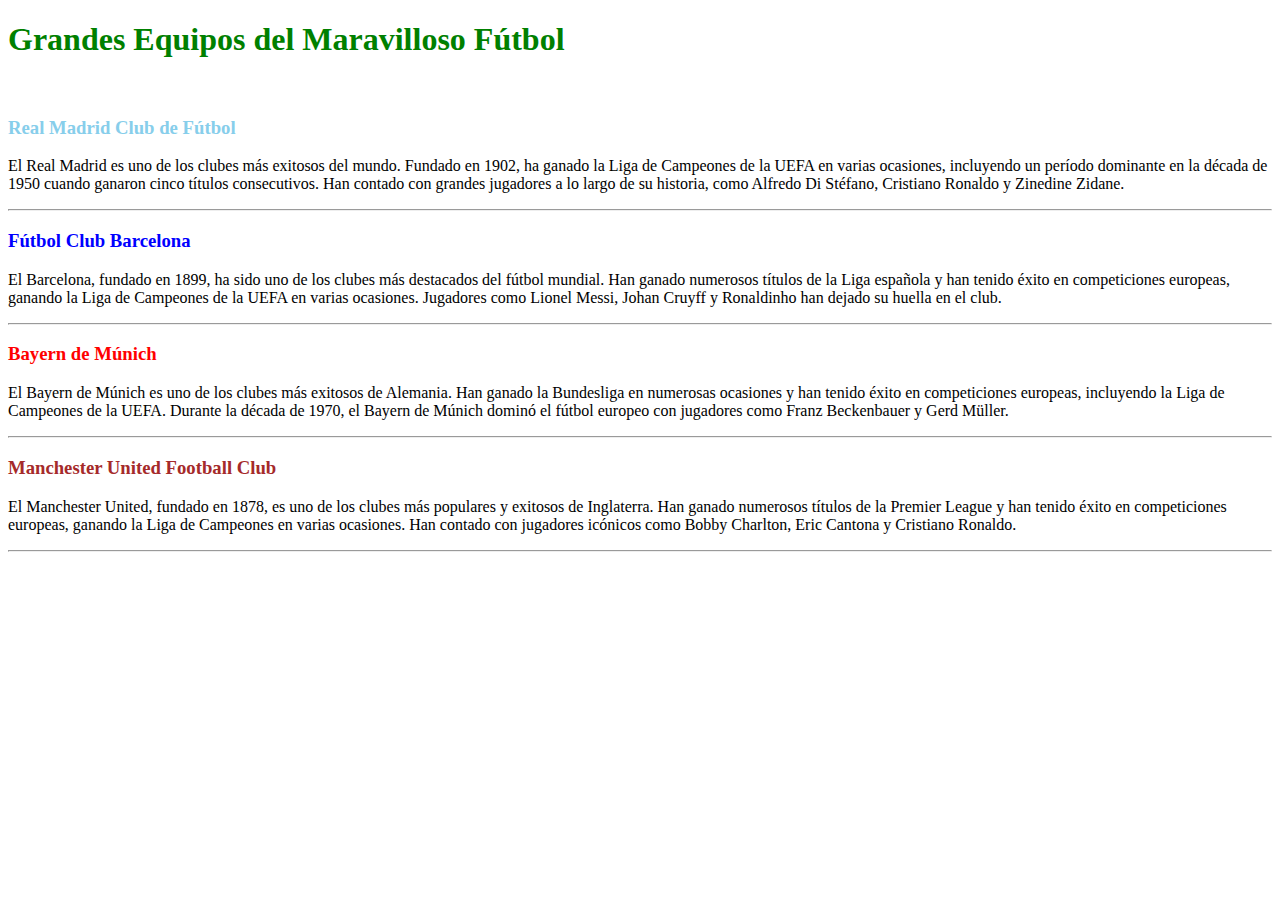
<file: index.html>
<!DOCTYPE html>
<html>
<head>
    <title>Mundo Fútbol - Grandes Equipos</title>
</head> 
<body>
    <h1 style="color: green;">Grandes Equipos del Maravilloso Fútbol</h1>
    <br>
    <section>
        
        <div>
            <h3 style="color: skyblue">Real Madrid Club de Fútbol</h3>
            <p>El Real Madrid es uno de los clubes más exitosos del mundo. Fundado en 1902, 
                ha ganado la Liga de Campeones de la UEFA en varias ocasiones, incluyendo un
                período dominante en la década de 1950 cuando ganaron cinco títulos consecutivos. 
                Han contado con grandes jugadores a lo largo de su historia, como Alfredo Di Stéfano, 
                Cristiano Ronaldo y Zinedine Zidane.
            </p>
                <hr>
        </div>

        <div>
            <h3 style="color: blue;">Fútbol Club Barcelona</h3>
            <p>El Barcelona, fundado en 1899, ha sido uno de los clubes más destacados del fútbol mundial. 
               Han ganado numerosos títulos de la Liga española y han tenido éxito en competiciones europeas, 
               ganando la Liga de Campeones de la UEFA en varias ocasiones. Jugadores como Lionel Messi, 
               Johan Cruyff y Ronaldinho han dejado su huella en el club.
            </p>
               <hr>
        </div>
        
        <div>
            <h3 style="color: red">Bayern de Múnich</h3>
            <p>El Bayern de Múnich es uno de los clubes más exitosos de Alemania. Han ganado la Bundesliga 
                en numerosas ocasiones y han tenido éxito en competiciones europeas, incluyendo la Liga de Campeones de la UEFA. 
                Durante la década de 1970, el Bayern de Múnich dominó el fútbol europeo con jugadores como Franz Beckenbauer 
                y Gerd Müller.
            </p>
               <hr>
        </div>

        <div>
            <h3 style="color: brown;">Manchester United Football Club</h3>
            <p>
                El Manchester United, fundado en 1878, es uno de los clubes más populares y exitosos de Inglaterra. 
                Han ganado numerosos títulos de la Premier League y han tenido éxito en competiciones europeas, ganando la 
                Liga de Campeones en varias ocasiones. Han contado con jugadores icónicos como Bobby Charlton, Eric Cantona 
                y Cristiano Ronaldo.
            </p>
                <hr>
        </div>

    </section>
</body>

</html>
</file>
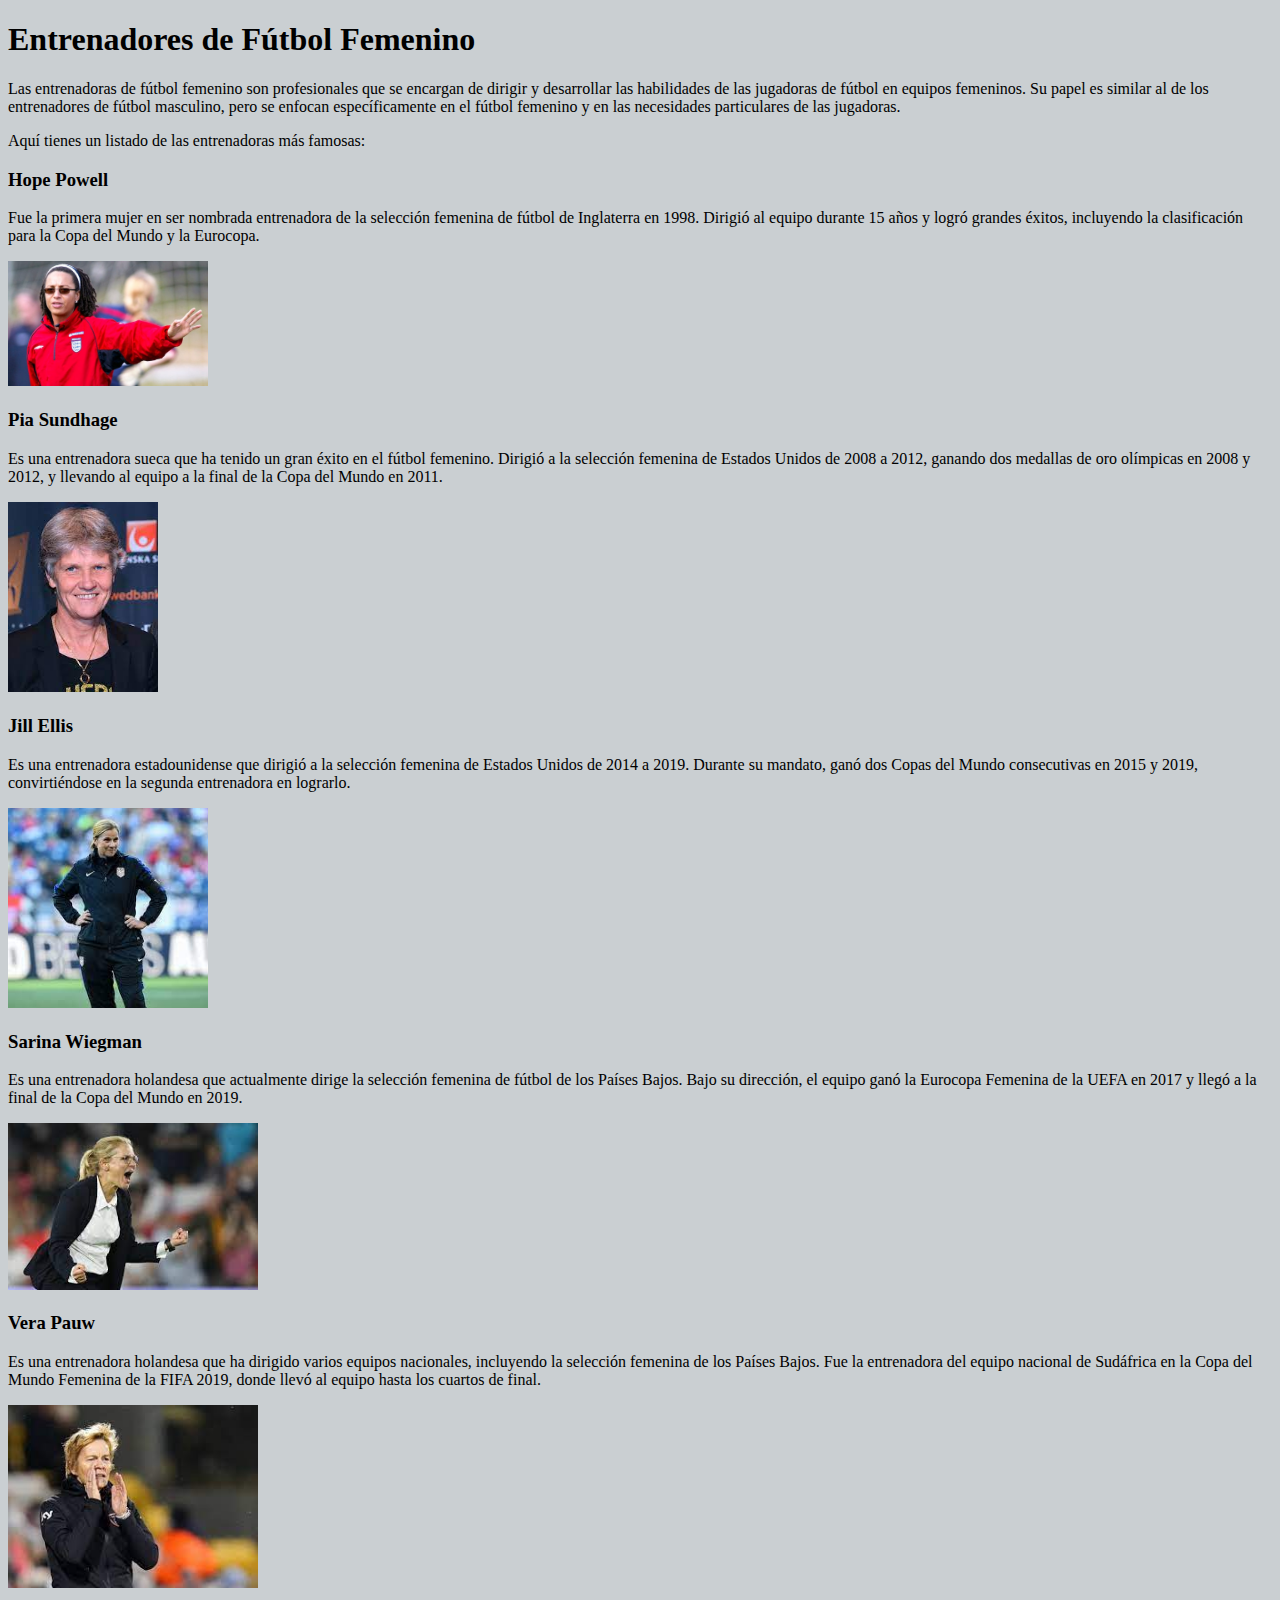
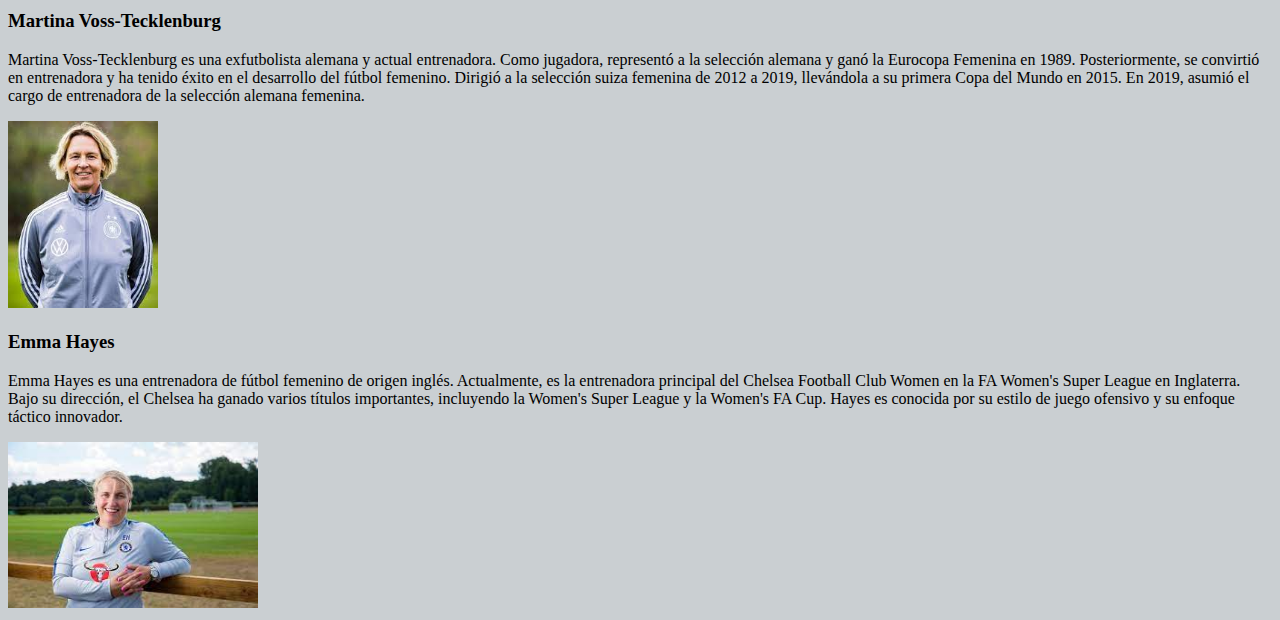
<file: HTMLD/index.html>
<!DOCTYPE html>
<html lang="en">
<head>
    <meta charset="UTF-8">
    <meta http-equiv="X-UA-Compatible" content="IE=edge">
    <meta name="viewport" content="width=device-width, initial-scale=1.0">
    <title>Entrenadores Futbol Femenino</title>
    <style>
        body {
            background-color: #CACFD2; 
        }
    </style>
</head>
<body>
    <div>
        <h1>Entrenadores de Fútbol Femenino</h1>
        <p>Las entrenadoras de fútbol femenino son profesionales que se encargan de dirigir y desarrollar las habilidades de las jugadoras de fútbol en equipos femeninos. Su papel es similar al de los entrenadores de fútbol masculino, pero se enfocan específicamente en el fútbol femenino y en las necesidades particulares de las jugadoras.</p>
        <p>Aquí tienes un listado de las entrenadoras más famosas:</p>
    </div>
    <div>
        <h3>Hope Powell</h3>
        <p>Fue la primera mujer en ser nombrada entrenadora de la selección femenina de fútbol de Inglaterra en 1998. Dirigió al equipo durante 15 años y logró grandes éxitos, incluyendo la clasificación para la Copa del Mundo y la Eurocopa.</p>
        <img src="Images/Hope Powell.jpg" width="200"/>
    </div>
    <div>
        <h3>Pia Sundhage</h3>
        <p>Es una entrenadora sueca que ha tenido un gran éxito en el fútbol femenino. Dirigió a la selección femenina de Estados Unidos de 2008 a 2012, ganando dos medallas de oro olímpicas en 2008 y 2012, y llevando al equipo a la final de la Copa del Mundo en 2011.</p>
        <img src="Images/Pia Sundhage.jpg" width="150"/>
    </div>
    <div>
        <h3>Jill Ellis</h3>
        <p>Es una entrenadora estadounidense que dirigió a la selección femenina de Estados Unidos de 2014 a 2019. Durante su mandato, ganó dos Copas del Mundo consecutivas en 2015 y 2019, convirtiéndose en la segunda entrenadora en lograrlo.</p>
        <img src="Images/Jill Ellis.jpg" width="200"/>
    </div>
    <div>
        <h3>Sarina Wiegman</h3>
        <p>Es una entrenadora holandesa que actualmente dirige la selección femenina de fútbol de los Países Bajos. Bajo su dirección, el equipo ganó la Eurocopa Femenina de la UEFA en 2017 y llegó a la final de la Copa del Mundo en 2019.</p>
        <img src="Images/Sarina Wiegman.jpg" width="250"/>
    </div>
    <div>
        <h3>Vera Pauw</h3>
        <p>Es una entrenadora holandesa que ha dirigido varios equipos nacionales, incluyendo la selección femenina de los Países Bajos. Fue la entrenadora del equipo nacional de Sudáfrica en la Copa del Mundo Femenina de la FIFA 2019, donde llevó al equipo hasta los cuartos de final.</p>
        <img src="Images/Vera Pauw.jpg" width="250"/>
    </div>
    <div>
        <h3>Martina Voss-Tecklenburg</h3>
        <p> Martina Voss-Tecklenburg es una exfutbolista alemana y actual entrenadora. Como jugadora, representó a la selección alemana y ganó la Eurocopa Femenina en 1989. Posteriormente, se convirtió en entrenadora y ha tenido éxito en el desarrollo del fútbol femenino. Dirigió a la selección suiza femenina de 2012 a 2019, llevándola a su primera Copa del Mundo en 2015. En 2019, asumió el cargo de entrenadora de la selección alemana femenina.</p>
        <img src="Images/Martina Voss-Tecklenburg.jpg" width="150"/>
    </div>
    <div>
        <h3>Emma Hayes</h3>
        <p>Emma Hayes es una entrenadora de fútbol femenino de origen inglés. Actualmente, es la entrenadora principal del Chelsea Football Club Women en la FA Women's Super League en Inglaterra. Bajo su dirección, el Chelsea ha ganado varios títulos importantes, incluyendo la Women's Super League y la Women's FA Cup. Hayes es conocida por su estilo de juego ofensivo y su enfoque táctico innovador.</p>
        <img src="Images/Emma Hayes.jpg" width="250"/>
    </div>
</body>
</html>
</file>
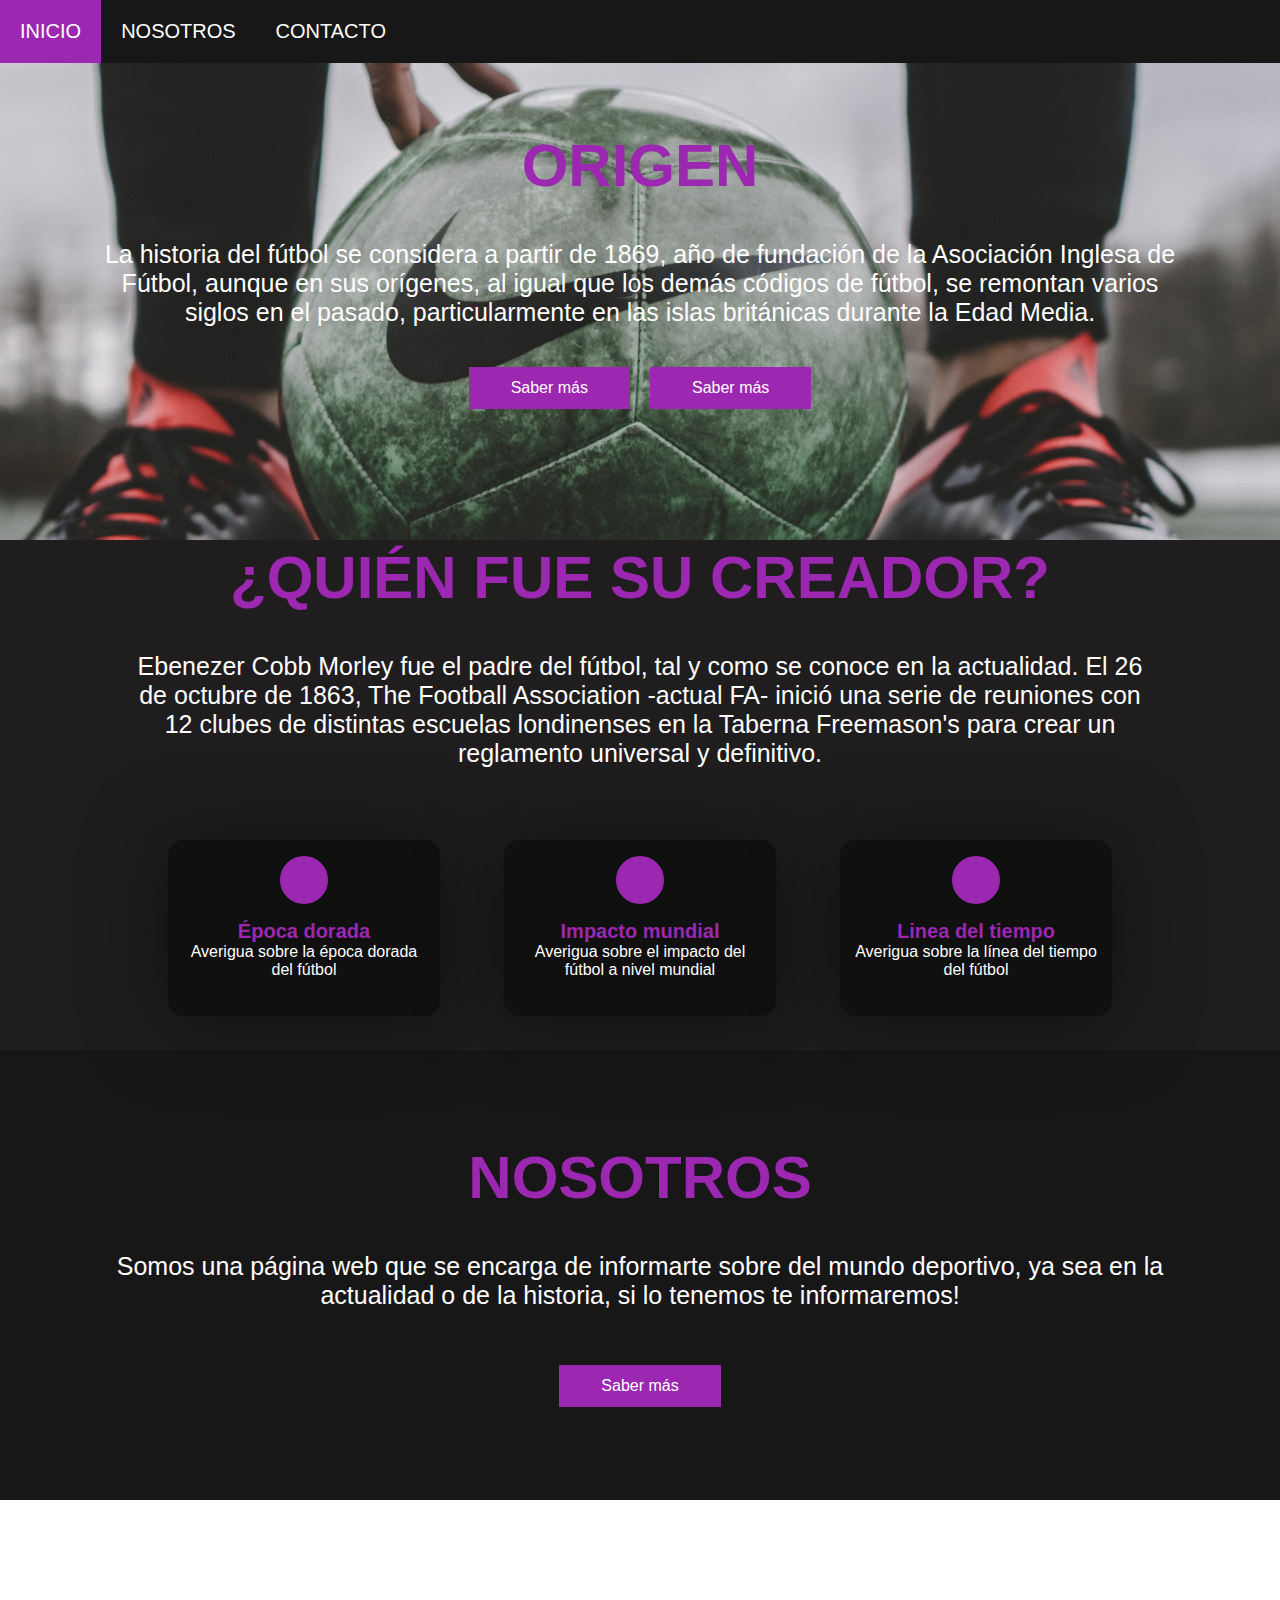
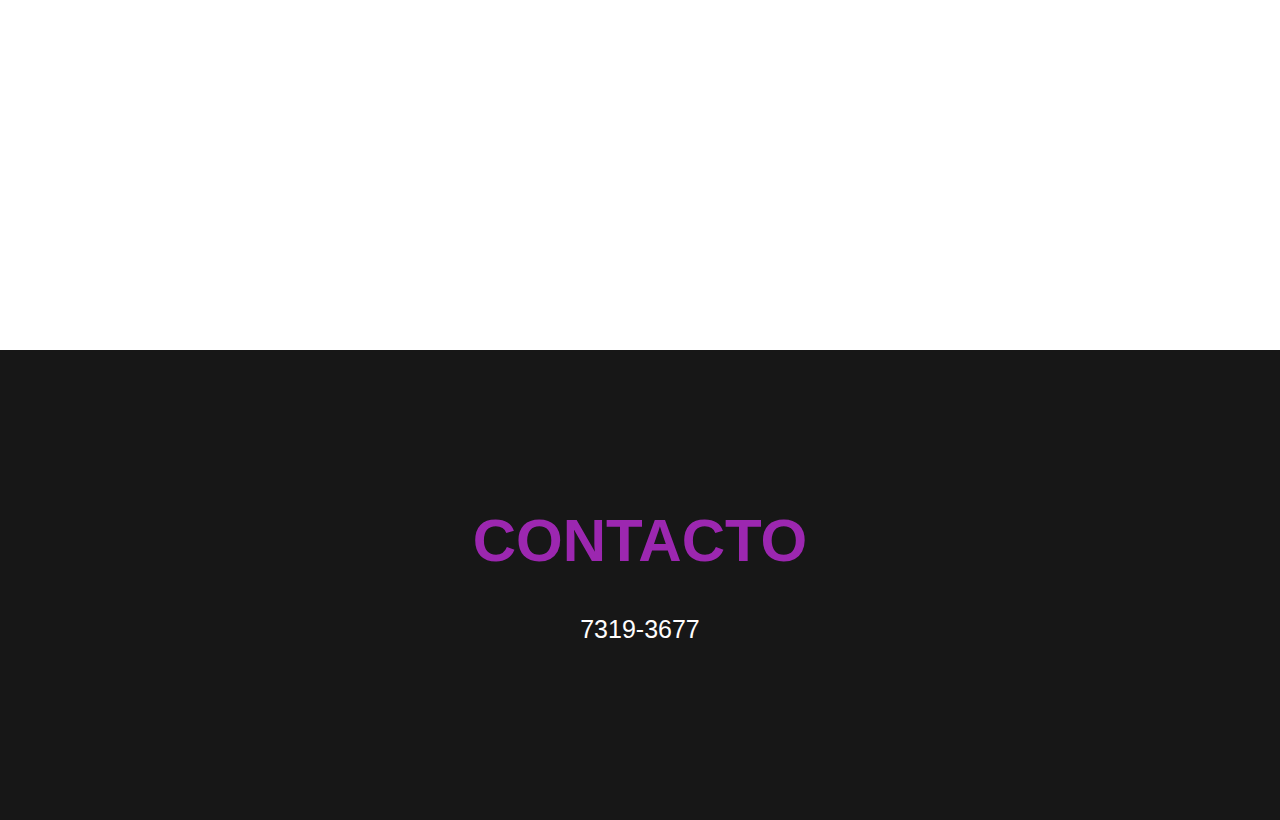
<file: Plopez_2019280/index.html>
<!DOCTYPE html>
<html lang="en">
<head>
    <meta charset="UTF-8">
    <meta http-equiv="X-UA-Compatible" content="IE=edge">
    <meta name="viewport" content="width=device-width, initial-scale=1.0">
    <link rel="stylesheet" href="https://cdnjs.cloudflare.com/ajax/libs/font-awesome/5.15.1/css/all.min.css">
    <link rel="stylesheet" href="style.css">
    <title>Historia sobre el fútbol masculino</title>

</head>
<body>
        
    <div class="head">
        <nav class="navbar">
            <a href="#">Inicio</a>
            <a href="#">Nosotros</a>
            <a href="#">Contacto</a>
        </nav>

    </div>

    <header class="content header">
        <h2 class="title">Origen</h2>
        <p>
            La historia del fútbol se considera a partir de 1869,
            año de fundación de la Asociación Inglesa de Fútbol,
            aunque en sus orígenes, al igual que los demás códigos de 
            fútbol, se remontan varios siglos en el pasado, particularmente
            en las islas británicas durante la Edad Media.
        </p>

        <div class="btn-home">
            <a href="#" class="btn">Saber más</a>
            <a href="#" class="btn">Saber más</a>
        </div>
    </header>

    <section class="content sau">

        <h2 class="title">¿Quién fue su creador?</h2>
        <p>
            Ebenezer Cobb Morley fue el padre del fútbol, tal y como
            se conoce en la actualidad. El 26 de octubre de 1863, The Football
            Association -actual FA- inició una serie de reuniones con 12 clubes
            de distintas escuelas londinenses en la Taberna Freemason's para 
            crear un reglamento universal y definitivo. 
        </p>
        
        <div class="box-container">

            <div class="box">
                <i class="fab fa-circle"></i>
                <h3>Época dorada</h3>
                <p>Averigua sobre la época dorada del fútbol</p>
            </div>
            <div class="box">
                <i class="fab fa-circle"></i>
                <h3>Impacto mundial</h3>
                <p>Averigua sobre el impacto del fútbol a nivel mundial</p>
            </div>
            <div class="box">
                <i class="fab fa-circle"></i>
                <h3>Linea del tiempo</h3>
                <p>Averigua sobre la línea del tiempo del fútbol</p>
            </div>

        </div>

    </section>

    <section class="content about">

        <h2 class="title">Nosotros</h2>
        <p>Somos una página web que se encarga de informarte sobre del mundo deportivo,
            ya sea en la actualidad o de la historia, si lo tenemos te informaremos!
        </p>

        <a href="#" class="btn">Saber más</a>

    </section>

    <section class="content price">

        <article class="contain">
            <h2 class="title"></h2>

            

        </article>

    </section>

    <section class="content contact">
        <h2 class="title">Contacto</h2>
        <p>7319-3677</p>
    </section>
    
</body>
</html>
</file>
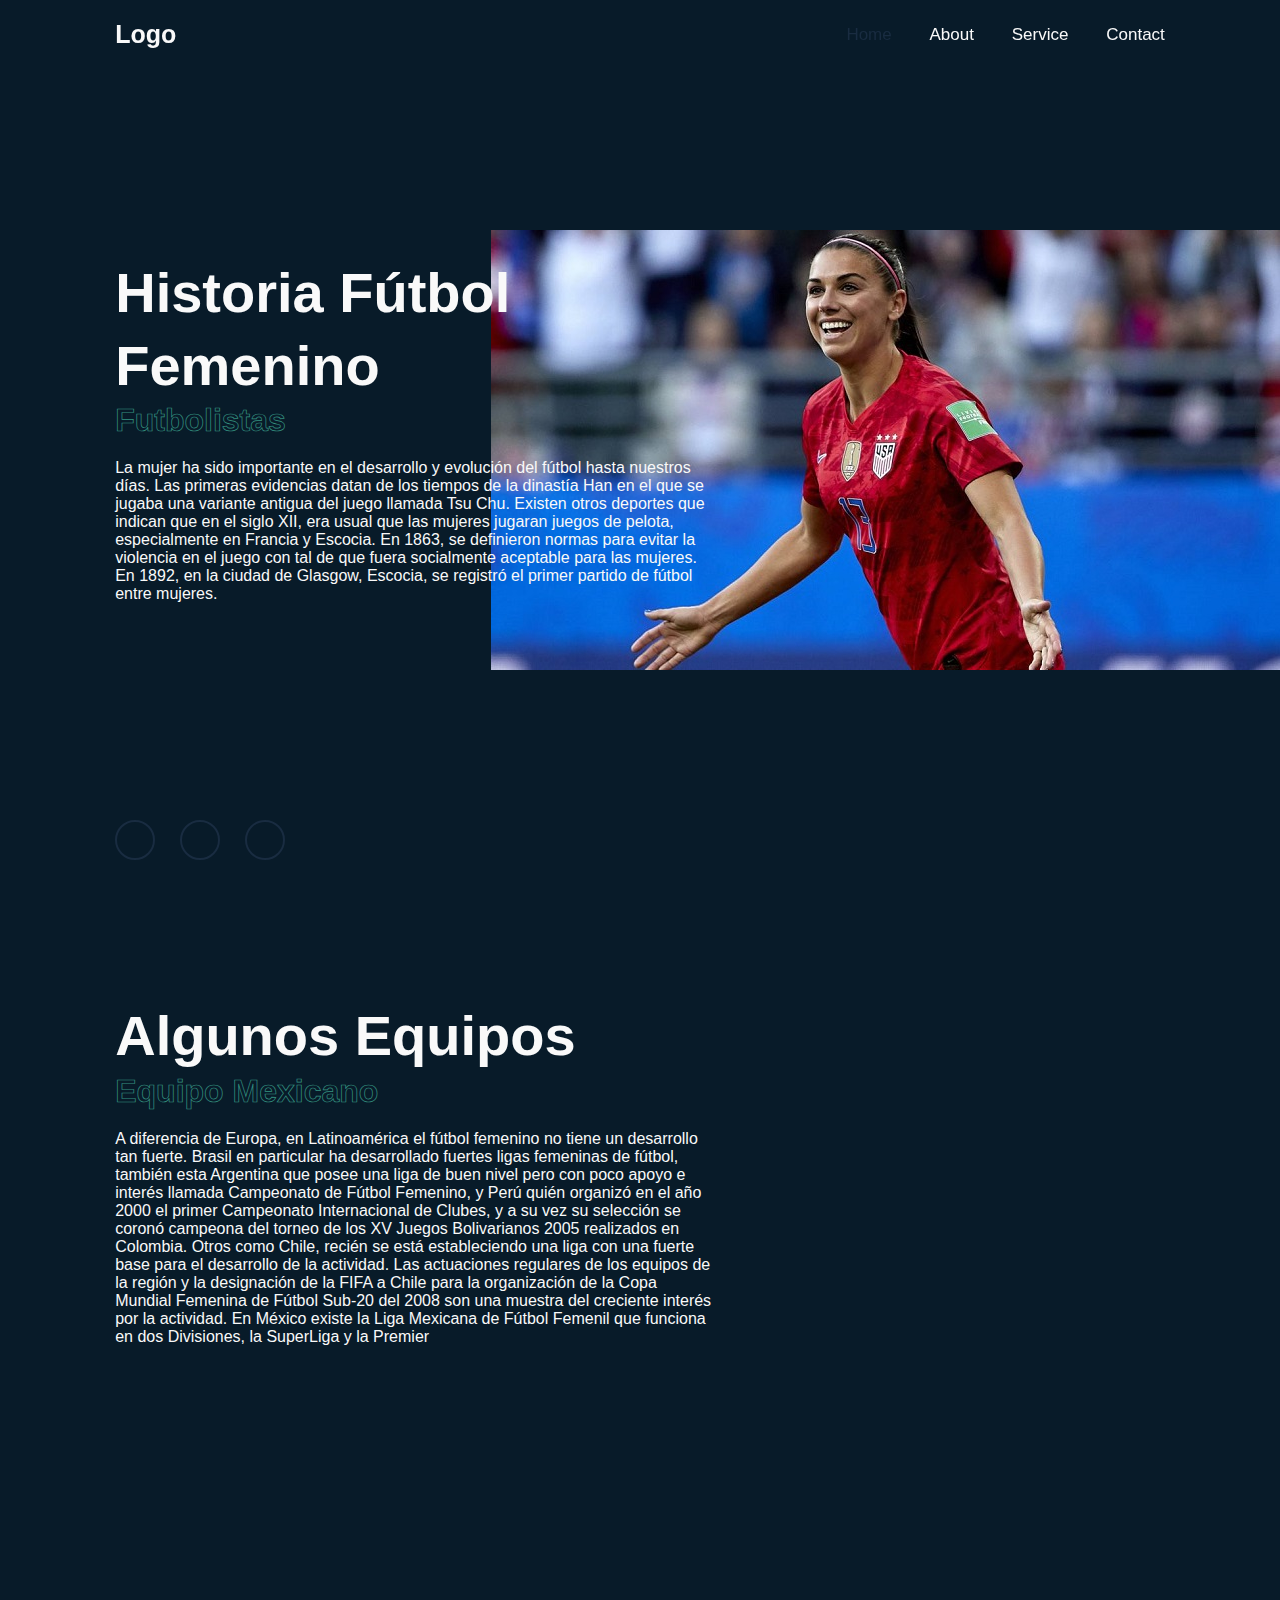
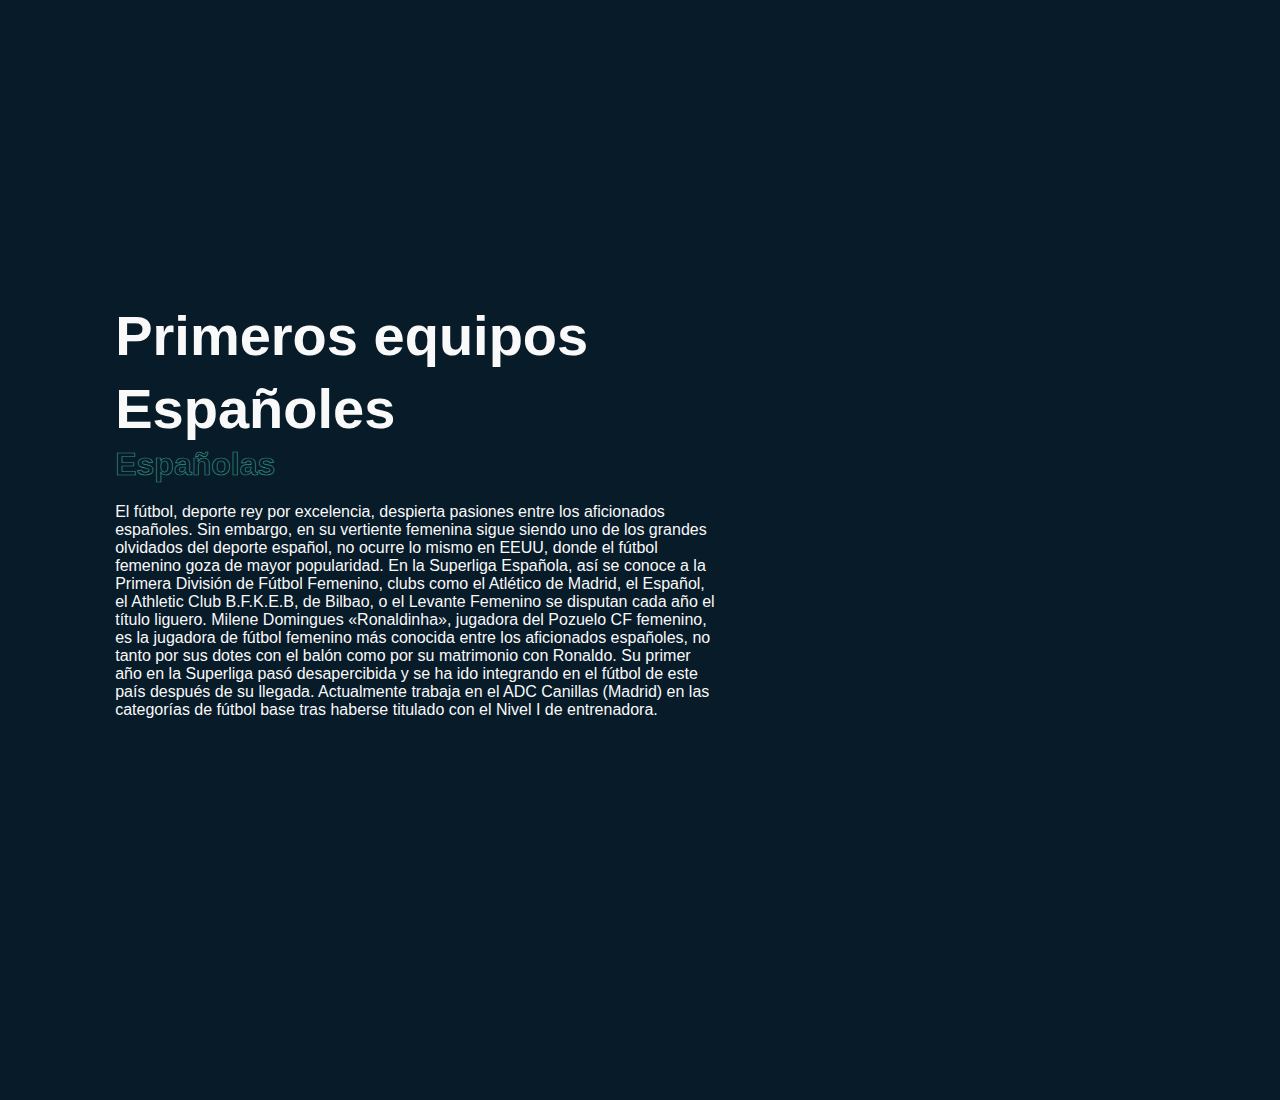
<file: FuchibolHTML/paginaPrueba.html>
<!DOCTYPE html>
<html lang="en">
<head>
    <meta charset="UTF-8">
    <meta http-equiv="X-UA-Compatible" content="IE=edge">
    <meta name="viewport" content="width=device-width, initial-scale=1.0">
    <link rel="stylesheet" href="Index.css">
    <title>Página Fuchibol</title>
</head>
<body>
    <header class="header">
        <h2 class ="Logo">Logo</h2>

        <div class="bx bx-menu" id="menu-icon"></div>

        <nav class="navigation">
            <a href="#Home" class="active"> Home</a>
            <a href="#About">About</a>
            <a href="#Service">Service</a>
            <a href="#Contact">Contact</a>
        </nav>
    </header>

    <section class="TituloPrincipal" id = "TituloPrincipal">
    <div class="casa-contenedor">
        <h1>Historia Fútbol Femenino</h1>
            <div class="texto-animado">
                <h3>Futbolistas</h3>
            </div>
            <div>
                <p> La mujer ha sido importante en el desarrollo y evolución del fútbol hasta nuestros días. Las primeras evidencias datan de los tiempos 
                    de la dinastía Han en el que se jugaba una variante antigua del juego llamada Tsu Chu. Existen otros deportes que indican que en el siglo XII, 
                    era usual que las mujeres jugaran juegos de pelota, especialmente en Francia y Escocia. En 1863, se definieron normas para evitar la violencia 
                    en el juego con tal de que fuera socialmente aceptable para las mujeres. En 1892, en la ciudad de Glasgow, Escocia, se registró el primer partido 
                    de fútbol entre mujeres. 
                </p>

                <div class="home-imgHover"></div>
            </div>
    </div>
    <div class="home-sci">
        <a href="#"><i class='bx bxl-facebook-square'></i></a>
        <a href="#"><i class= 'bx-bxl-twitter'></i></a>
        <a href="#"><i class= 'bx-bxl-linkedin'></i></a>
    </div>
    </section>

    <section class="about" id="about">
        <div class="casa-contenedor">
            <h1>Algunos Equipos</h1>
                <div class="texto-animado">
                    <h3>Equipo Mexicano</h3>
                </div>
                <div>
                    <p> A diferencia de Europa, en Latinoamérica el fútbol femenino no tiene un desarrollo tan fuerte. Brasil en particular ha desarrollado fuertes ligas femeninas de fútbol, 
                        también esta Argentina que posee una liga de buen nivel pero con poco apoyo e interés llamada Campeonato de Fútbol Femenino, y Perú quién organizó en el año 2000 el primer Campeonato Internacional de Clubes, 
                        y a su vez su selección se coronó campeona del torneo de los XV Juegos Bolivarianos 2005 realizados en Colombia. Otros como Chile, recién se está estableciendo una liga con una fuerte base para el desarrollo de la actividad. 
                        Las actuaciones regulares de los equipos de la región y la designación de la FIFA a Chile para la organización de la Copa Mundial Femenina de Fútbol Sub-20 del 2008 son una muestra del creciente interés por la actividad. 
                        En México existe la Liga Mexicana de Fútbol Femenil que funciona en dos Divisiones, la SuperLiga y la Premier
                    </p>
                </div>
        </div>
    </section>

    <section class="service" id="service">
    <div class="casa-contenedor">
        <h1>Primeros equipos Españoles</h1>
            <div class="texto-animado">
                <h3>Españolas</h3>
            </div>
            <div>
                <p> El fútbol, deporte rey por excelencia, despierta pasiones entre los aficionados españoles. Sin embargo, en su vertiente femenina sigue siendo uno de los grandes olvidados del deporte español, no ocurre lo mismo en EEUU, donde el fútbol femenino 
                    goza de mayor popularidad. En la Superliga Española, así se conoce a la Primera División de Fútbol Femenino, clubs como el Atlético de Madrid, el Español, el Athletic Club B.F.K.E.B, de Bilbao, o el Levante Femenino se disputan cada año el título liguero. 
                    Milene Domingues «Ronaldinha», jugadora del Pozuelo CF femenino, es la jugadora de fútbol femenino más conocida entre los aficionados españoles, no tanto por sus dotes con el balón como por su matrimonio con Ronaldo. Su primer año en la Superliga pasó desapercibida 
                    y se ha ido integrando en el fútbol de este país después de su llegada. Actualmente trabaja en el ADC Canillas (Madrid) en las categorías de fútbol base tras haberse titulado con el Nivel I de entrenadora.
                </p>
            </div>
    </div>
    </section>
</body>
</html>
</file>
<file: Plopez_2019280/style.css>
*{
    margin: 0;
    padding: 0;
    border: 0;
    font-size: 100%;
    vertical-align: baseline;
}

body {
    text-align: center;
    font-family: sans-serif;
}

.head {
    display: flex;
    align-items: center;
    justify-content: space-between;
    height: 63px;
    background: #171717;
    position: fixed;
    width: 100%;
    z-index: 100;
}

.navbar {
    display: flex;
    margin-right: 10px;
}

.logo {
    margin-left: 30px;
}

.logo a {
    text-decoration: none;
    color: #887a7a;
    text-transform: uppercase;
    font-size: 20px;
}

.navbar a {
    display: block;
    padding: 20px 20px;
    color: #fff;
    text-decoration: none;
    text-transform: uppercase;
    font-size: 20px;
}

.navbar a:hover {
    background: #9c27b0;
}

.header {
    display: flex;
    justify-content: center;
    align-items: center;

}

.header {
    height: 60vh !important;
    background: url(img/persona.jpg) no-repeat center;
    background-attachment: fixed;
    background-size: cover;
    text-align: center;
}

.title {
    margin-bottom: 40px;
    font-size: 60px;
    font-weight: 600;
    text-transform: uppercase;
    color: #9c27b0;
}

p {
    margin-bottom: 40px;
    font-size: 25px;
    color: #fffdfd;
    padding: 0 100px;
}

.btn {
    display: inline-block;
    margin-top: 15px;
    padding: 10px 40px;
    border: 2px solid #9c27b0;
    color: #fff;
    text-decoration: none;
    background: #9c27b0;
}

.btn:hover {
    background: none;
    
}

.btn-home {
    display: flex;
}

.btn-home a {
    margin: 0 10px;
}


.content {
    height: 50vh;
    display: flex;
    flex-direction: column;
    justify-content: center;
    align-items: center;
}

.sau {
    padding: 30px;
    background: #1f1d1d
}

.box-container {
    display: flex;
    justify-content: center;
    flex-wrap: wrap;
    text-align: center;

}

.box-container .box {
    height: 11rem;
    width: 17rem;
    background: #101010;
    text-align: center;
    border-radius: 1rem;
    box-shadow: 0 .3rem 5rem rgba(0, 0 , 0, .5);
    margin: 2rem;   
}

.box-container .box i {
    height: 3rem;
    width: 3rem;
    line-height: 3rem;
    text-align: center;
    border-radius: 50%;
    color: #fff;
    background: #9c27b0;
    font-size: 2rem;
    margin: 1rem 0;

}

.box-container .box h3 {
    font-size: 20px;
    color: #9c27b0;

}

.box-container .box p {
    padding: 0 15px;
    font-size: 16px;
}

.about {
    background: #171717;
}

.price {
    background: url(img/persona.jpg) no-repeat center;
    background-attachment: fixed;
    background-size: cover;
    text-align: center;
}


.contact {
    padding-top: 20px;
    background: #171717;
    padding-bottom: 0;
}


@media (max-width: 768px) {

    .title {
        margin-bottom: 0;
        font-size: 40px;
    }

    .sau {
        height: 100vh;
    }

    .navbar {
        display: none;
    }
   
    
}
</file>
<file: FuchibolHTML/Index.css>
* {
    margin: 0;
    padding: 0;
    box-sizing: border-box;
    text-decoration: none;
    border: none;
    outline: none;
    scroll-behavior: smooth;
    font-family: 'Poppins', sans-serif;
}

:root{
    --bg-color: #081b29;
    --second-bg-color: #112e42;
    --text-color: #f9f9f9;
    --main-color: 	#192c41;
}

html{
    font-size: 62.5%;
    overflow-x: hidden;
}


body{
   background: var(--bg-color);
   color: var(--text-color);

}

.header{
    position: fixed;
    top: 0;
    left: 0;
    width: 100%;
    padding: 2rem 9%;
    background: transparent;
    display: flex;
    justify-content: space-between;
    align-items: center;
    z-index: 100;
}

.Logo{
    font-size: 2.5em;
    color: var(--text-color);
    font-weight: 600;
}

.navigation a{
    font-size: 1.7rem;
    color: var(--text-color);
    font-weight: 500;
    margin-left: 3.5rem;
    transition: .3s;
}   

.navigation a:hover, .navigation a.active{
    color: var(--main-color);

}

#menu-icon{
    font-size: 3.6rem;
    color: var(--text-color);
    cursor: pointer;
    display: none;
}

section{
    min-height: 100vh;
    padding: 10rem 9% 2rem;

}

.TituloPrincipal{
    display: flex;
    align-items: center;
    padding: 0 9%;
    background: url('Images/alex-morgan.jpg')no-repeat;
    background-size: right;
    background-position: right;
}



.casa-contenedor{
    max-width: 60rem;
}


.casa-contenedor h1{
    font-size: 5.6rem;
    font-weight: 700;
    line-height: 1.3;
}

.casa-contenedor .texto-animado{
    position: relative;
    width: 32.8rem;
}

.casa-contenedor .texto-animado h3{
    font-size: 3.2rem;
    font-weight: 700;
    color: transparent;
    -webkit-text-stroke: .7px #359381;
}


.casa-contenedor p{
    font-size: 1.6rem;
    margin: 2rem 0 4rem;
}


.home-sci{
    position: absolute;
    bottom: 4rem;
    width: 170px;
    display: flex;
    justify-content: space-between;
}

.home-sci a{
    position: relative;
    display: inline-flex;
    justify-content: center;
    align-items: center;
    width: 40px;
    height: 40px;
    background: transparent;
    border: .2rem solid var(--main-color);
    border-radius: 50%;
    font-size: 20px;
    color: var(--main-color);
}

.home-imgHover{
    top: 0;
    right: 0;
    width: 45%;
    height: 70%;
    background: transparent;
}
</file>
